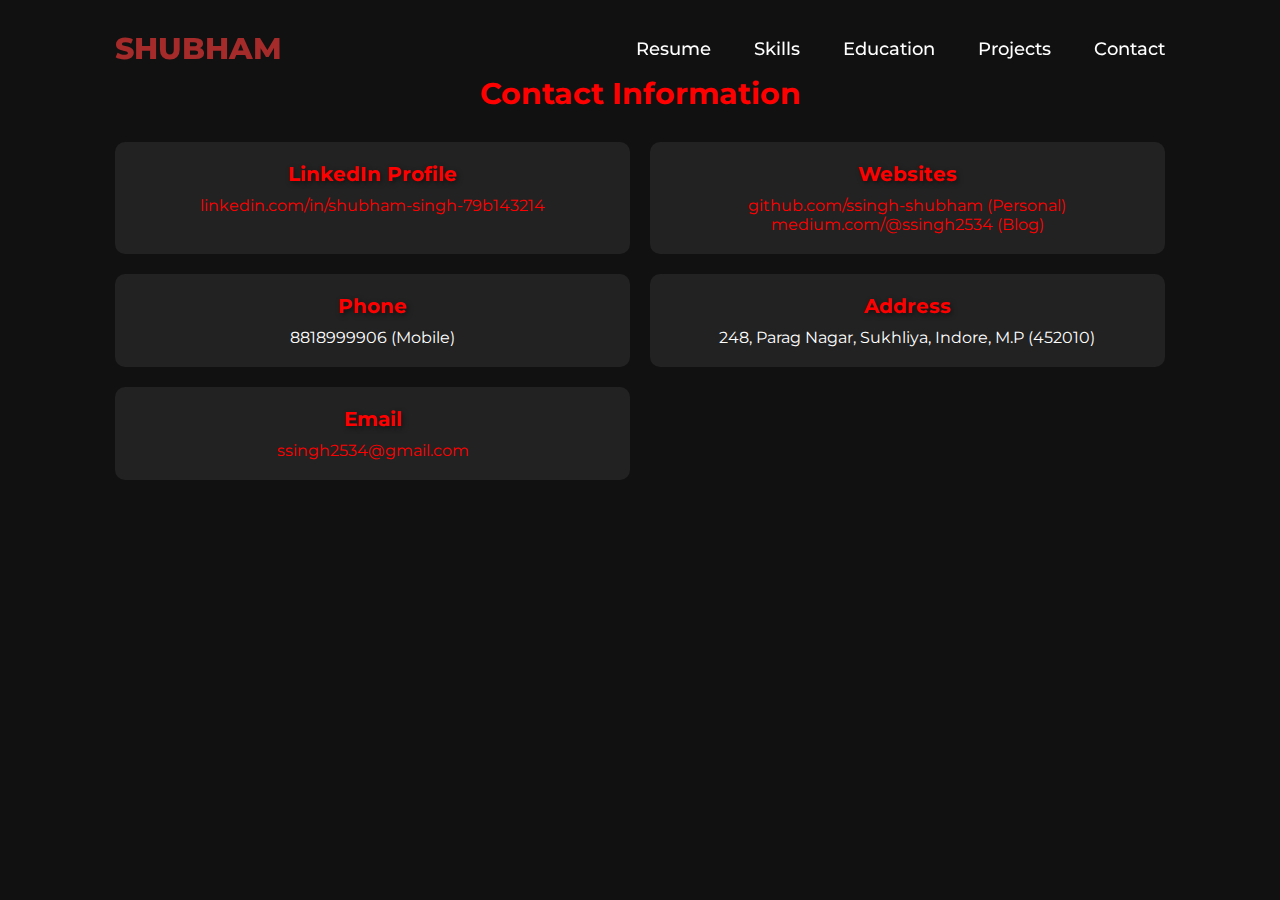
<file: contact.html>
<!DOCTYPE html>
<html lang="en">
<head>
    <meta charset="UTF-8">
    <meta name="viewport" content="width=device-width, initial-scale=1.0">
    <link rel="stylesheet" href="style.css">
    <title>Contact - Shubham Singh</title>
</head>
<body>
    <header>
        <a href="index.html" class="logo">SHUBHAM</a>
        <nav>
            <a href="Shubham Singh Resume.pdf">Resume</a>
            <a href="skills.html">Skills</a>
            <a href="education.html">Education</a>
            <a href="projects.html" >Projects</a>
            <a href="contact.html" >Contact</a>
        </nav>
    </header>

    <section class="contact">
        <h1>Contact Information</h1>
        
        <div class="contact-info">
            <div class="info-item">
                <h3>LinkedIn Profile</h3>
                <p><a href="https://linkedin.com/in/shubham-singh-79b143214" target="_blank">linkedin.com/in/shubham-singh-79b143214</a></p>
            </div>
            <div class="info-item">
                <h3>Websites</h3>
                <p><a href="https://github.com/ssingh-shubham" target="_blank">github.com/ssingh-shubham (Personal)</a></p>
                <p><a href="https://medium.com/@ssingh2534" target="_blank">medium.com/@ssingh2534 (Blog)</a></p>
            </div>
            <div class="info-item">
                <h3>Phone</h3>
                <p>8818999906 (Mobile)</p>
            </div>
            <div class="info-item">
                <h3>Address</h3>
                <p>248, Parag Nagar, Sukhliya, Indore, M.P (452010)</p>
            </div>
            <div class="info-item">
                <h3>Email</h3>
                <p><a href="mailto:ssingh2534@gmail.com">ssingh2534@gmail.com</a></p>
            </div>
        </div>
    </section>

    <script src="script.js"></script>
</body>
</html>
</file>
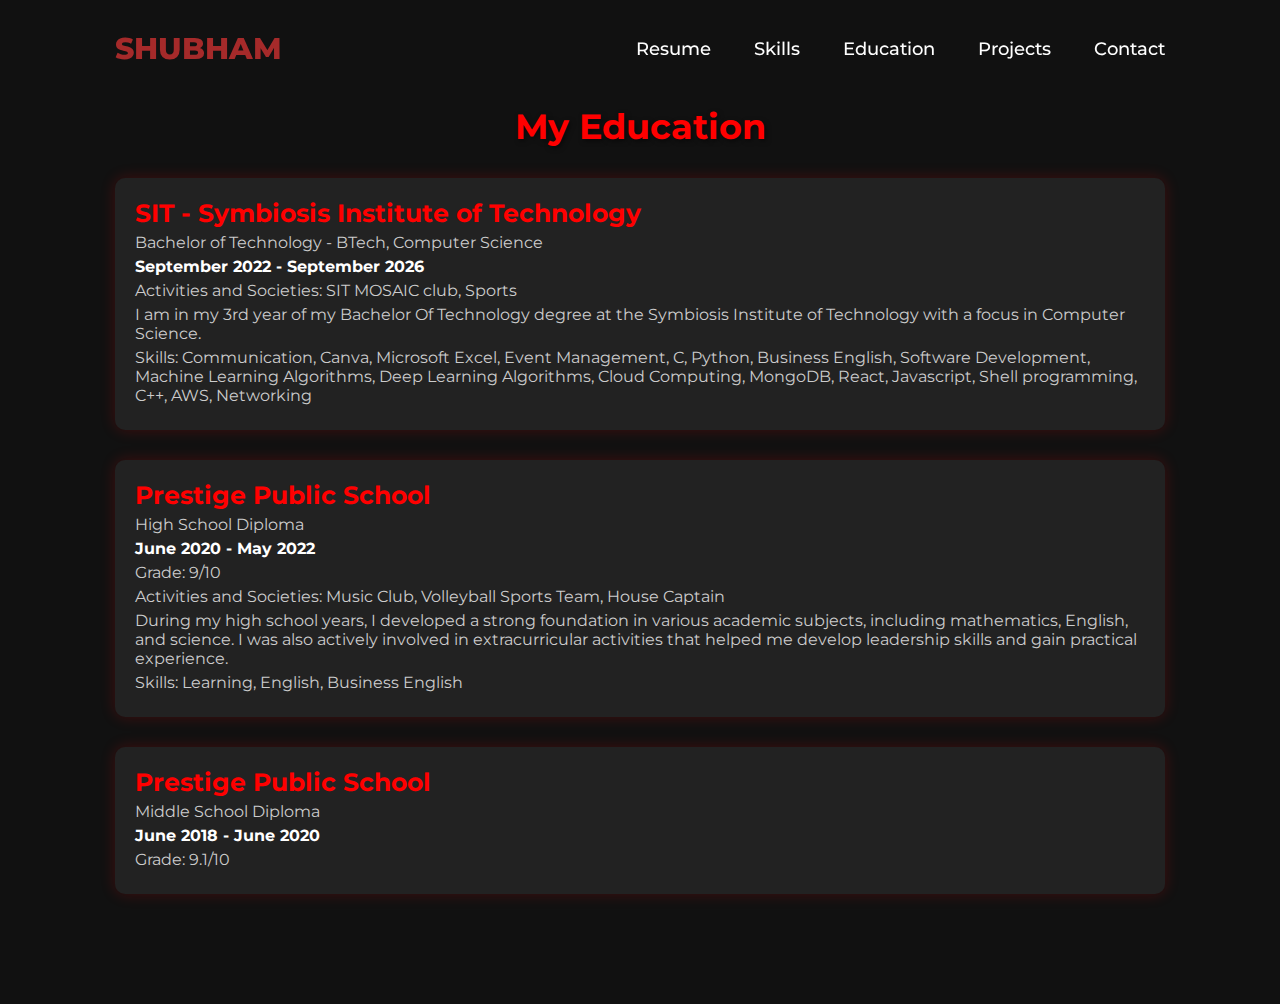
<file: education.html>
<!DOCTYPE html>
<html lang="en">
<head>
    <meta charset="UTF-8">
    <meta name="viewport" content="width=device-width, initial-scale=1.0">
    <link rel="stylesheet" href="style.css">
    <title>Education - Shubham Singh</title>
</head>
<body>
    <header>
        <a href="index.html" class="logo">SHUBHAM</a>
        <nav>
            <a href="Shubham Singh Resume.pdf">Resume</a>
            <a href="skills.html">Skills</a>
            <a href="education.html">Education</a>
            <a href="projects.html" >Projects</a>
            <a href="contact.html" >Contact</a>
        </nav>
    </header>

    <section class="education">
        <h1>My Education</h1>

        <div class="edu-item">
            <h2>SIT - Symbiosis Institute of Technology</h2>
            <p>Bachelor of Technology - BTech, Computer Science</p>
            <p><strong>September 2022 - September 2026</strong></p>
            <p>Activities and Societies: SIT MOSAIC club, Sports</p>
            <p>
                I am in my 3rd year of my Bachelor Of Technology degree at the Symbiosis Institute of Technology with a focus in Computer Science. 
            </p>
            <p>Skills: Communication, Canva, Microsoft Excel, Event Management, C, Python, Business English, Software Development, Machine Learning Algorithms, Deep Learning Algorithms, Cloud Computing, MongoDB, React, Javascript, Shell programming, C++, AWS, Networking</p>
        </div>

        <div class="edu-item">
            <h2>Prestige Public School</h2>
            <p>High School Diploma</p>
            <p><strong>June 2020 - May 2022</strong></p>
            <p>Grade: 9/10</p>
            <p>Activities and Societies: Music Club, Volleyball Sports Team, House Captain</p>
            <p>
                During my high school years, I developed a strong foundation in various academic subjects, including mathematics, English, and science. I was also actively involved in extracurricular activities that helped me develop leadership skills and gain practical experience.
            </p>
            <p>Skills: Learning, English, Business English</p>
        </div>

        <div class="edu-item">
            <h2>Prestige Public School</h2>
            <p>Middle School Diploma</p>
            <p><strong>June 2018 - June 2020</strong></p>
            <p>Grade: 9.1/10</p>
        </div>
    </section>
</body>
</html>
</file>
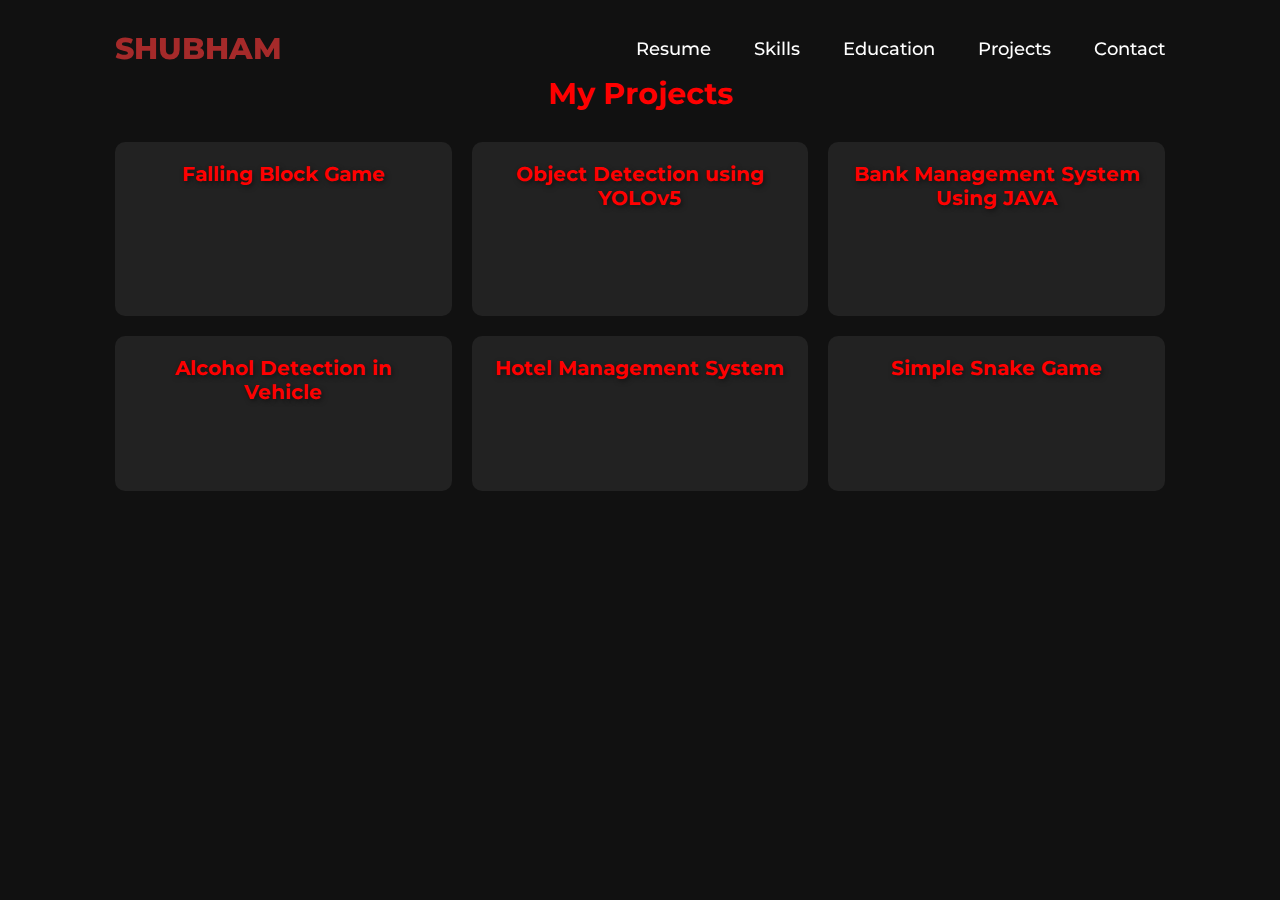
<file: projects.html>
<!DOCTYPE html>
<html lang="en">
<head>
    <meta charset="UTF-8">
    <meta name="viewport" content="width=device-width, initial-scale=1.0">
    <link rel="stylesheet" href="style.css">
    <title>Experience - Shubham Singh</title>
</head>
<body>
    <header>
        <a href="index.html" class="logo">SHUBHAM</a>
        <nav>
            <a href="Shubham Singh Resume.pdf">Resume</a>
            <a href="skills.html">Skills</a>
            <a href="education.html">Education</a>
            <a href="projects.html" >Projects</a>
            <a href="contact.html" >Contact</a>
        </nav>
    </header>

    <section class="experience">
        <h1>My Projects</h1>

        <div class="projects">
            <div class="project">
                <a href="https://github.com/ssingh-shubham/Falling-Cubes" target="_blank">
                    <h3>Falling Block Game</h3>
                    <div class="project-description">
                        <p>A simple Python Turtle graphics game where you control a player's block to avoid falling blocks.</p>
                    </div>
                </a>
            </div>
            <div class="project">
                <a href="https://github.com/ssingh-shubham/Object-Detection-using-YOLOv5" target="_blank">
                    <h3>Object Detection using YOLOv5</h3>
                    <div class="project-description">
                        <p>Real-time object detection using YOLOv5 model for identifying and classifying objects.</p>
                    </div>
                </a>
            </div>
            <div class="project">
                <a href="https://github.com/ssingh-shubham/Bank_Management_System" target="_blank">
                    <h3>Bank Management System Using JAVA</h3>
                    <div class="project-description">
                        <p>A banking system implemented in Java with features like balance checking and transaction management.</p>
                    </div>
                </a>
            </div>
            <div class="project">
                <a href="https://github.com/ssingh-shubham/Alcohol-Detection-in-Vehicles" target="_blank">
                    <h3>Alcohol Detection in Vehicle</h3>
                    <div class="project-description">
                        <p>Uses an alcohol sensor and Node MCU to detect alcohol levels and prevent the vehicle from starting.</p>
                    </div>
                </a>
            </div>
            <div class="project">
                <a href="https://github.com/ssingh-shubham/Hotel-Management" target="_blank">
                    <h3>Hotel Management System</h3>
                    <div class="project-description">
                        <p>A Python-based hotel management system for booking rooms, managing payments, and customer data.</p>
                    </div>
                </a>
            </div>
            <div class="project">
                <a href="https://github.com/ssingh-shubham/Snake-Game" target="_blank">
                    <h3>Simple Snake Game</h3>
                    <div class="project-description">
                        <p>A classic Snake game made using HTML, CSS, and JavaScript. Eat food to grow without hitting walls or yourself.</p>
                    </div>
                </a>
            </div>
        </div>
    </section>

    <script src="script.js"></script>
</body>
</html>
</file>
<file: style.css>
@import url('https://fonts.googleapis.com/css2?family=Montserrat:ital,wght@0,100..900;1,100..900&display=swap');

*{

    margin: 0;
    padding: 0;
    box-sizing: border-box;
    text-decoration: none;
    border: none;
    outline: none;
    font-family: "Montserrat", sans-serif;
}

html{
    font-size: 62.5%;
}

body{
    width: 100%;
    height: 100vh;
    overflow-x: hidden;
    background-color: #111;
    color: #fff;
}

header{
    margin-top: 20px;
    position: fixed;
    top: 0;
    left: 0;
    width: 100%;
    padding: 1rem 9%;
    background-color: transparent ;
    filter: drop-shadow(10px);
    display: flex;
    justify-content: space-between;
    align-items: center;
    z-index: 100;
}

.logo{
    font-size: 3rem;
    color: brown ;
    font-weight: 800;
    cursor: pointer;
    transition: 0.5s ease;
}

.logo:hover{
    transform: scale(1.1);
    color: red;
}

nav a{
    font-size: 1.8rem;
    color: #fff;
    margin-left: 4rem;
    font-weight: 500;
    transition: 0.3s ease;
    border-bottom: 3px solid transparent;
}

nav a:hover,
nav a.active{
    color: red;
    border-bottom: 3px solid red;
}



@media (max-width: 995px) {
    nav{
        position: absolute;
        display: none;
        top: 0;
        right: 0;
        width: 40%;
        border-left: 3px solid red ;
        border-bottom: 3px solid red;
        border-bottom-left-radius: 2rem;
        padding: 1rem ;
        background-color: #1b1b1b;
        border-top: 0.1rem solid rgba(0,0,0,0.1);
    }

    nav.active{
        display: block;
    }

    nav a{
        display: block;
        font-size: 2rem;
        margin: 3rem 0;
    }

    nav a:hover,
    nav a.active{
        padding: 1rem;
        border-radius: 0.5rem;
        border-bottom: 0.5rem solid red;
    }
    
}

section{
    min-height: 100vh;
    padding: 5rem 9% 5rem;

}



.home{
    display: flex;
    justify-content: center ;
    align-items: center;
    gap: 8rem;
    background-color: black;
}

.home .home-content h1,h3{
    font-size: 5rem;
    font-weight: 700;
    color: #fff;
    text-shadow: 2px 2px 5px rgba(0,0,0,0.5);
}

span{
    color: red;
}

.home-content p{
    font-size: 1.6rem;
}



.home-img{
    border-radius: 50%;
}

.home-img img{
    
    width: 28vw;
    border-radius: 50%;
    box-shadow: 0 0 25px red;
    cursor: pointer;
    transition: 0.4s ease-in-out;
}

.home-img img:hover{

    transform: scale(1.1);
    font-size: 1.8rem;
    font-weight: 500;
    box-shadow:  0 0 25px red,
    0 0 50px red,
    0 0 75px red,
    0 0 100px red
    ;
       
}

.social-icons a{
    display: inline-flex;
    justify-content: center;
    align-items: center;
    width: 4rem;
    height: 4rem;
    background: transparent ;
    border: 0.2rem solid red;
    font-size: 2rem;
    border-radius: 50%;
    margin: 3rem 1.5rem 3rem 0;
    transition: 0.3s ease;
    color: red;
}

.social-icons a:hover{
    color: black;
    background-color: red;
    transform: scale(1.3) translateY(-5px);
    box-shadow: 0 0 25px red;
    
}

.btn{
    display: inline-block;
    padding: 1rem 2.8rem;
    background-color: black;
    border-radius: 4rem;
    font-size: 1.6rem;
    color:red;
    letter-spacing: 0.3rem;
    font-weight: 600;
    border: 2px solid red;
    transition: 0.3s ease;
    cursor: pointer;
}

.btn:hover{
    transform: scale(1.03);
    background-color: red;
    color: #111;
    box-shadow: 0 0 25px red;
}



/* Responsive */


@media (max-width: 1000px) {
    .home{
        gap: 4rem;
    }
}

@media (max-width:995px){
    .home{
        flex-direction: column;
    }
    .home-content{
        font-size: 5rem;
    }

    .home-img img{
        width: 40vh;
        margin-top: 4rem;
    }


}

@import url('https://fonts.googleapis.com/css2?family=Montserrat:ital,wght@0,100..900;1,100..900&display=swap');

* {
    margin: 0;
    padding: 0;
    box-sizing: border-box;
    text-decoration: none;
    border: none;
    outline: none;
    font-family: "Montserrat", sans-serif;
}

html {
    font-size: 62.5%;
}

body {
    width: 100%;
    height: 100vh;
    overflow-x: hidden;
    background-color: #111;
    color: #fff;
}

/* Header styles */
header {
    margin-top: 20px;
    position: fixed;
    top: 0;
    left: 0;
    width: 100%;
    padding: 1rem 9%;
    background-color: transparent;
    display: flex;
    justify-content: space-between;
    align-items: center;
    z-index: 100;
}

.logo {
    font-size: 3rem;
    color: brown;
    font-weight: 800;
    cursor: pointer;
    transition: 0.5s ease;
}

.logo:hover {
    transform: scale(1.1);
    color: red;
}

nav a {
    font-size: 1.8rem;
    color: #fff;
    margin-left: 4rem;
    font-weight: 500;
    transition: 0.3s ease;
    border-bottom: 3px solid transparent;
}

nav a:hover,
nav a.active {
    color: red;
    border-bottom: 3px solid red;
}

/* Skills section styles */
.skills {
    padding: 8rem 9%;
    text-align: center;
}

.skills h1 {
    font-size: 3.5rem;
    color: red;
    margin-bottom: 2rem;
    text-shadow: 2px 2px 5px rgba(0, 0, 0, 0.5);
}

.skills-intro {
    font-size: 1.8rem;
    color: #ccc;
    margin-top: 1rem;
    font-weight: 500;
    line-height: 1.6;
}

.skills ul {
    list-style: none;
    margin-top: 3rem;
    display: flex;
    flex-direction: column;
    align-items: center;
}

.skills li {
    font-size: 1.8rem;
    padding: 1rem 2rem;
    margin: 1rem 0;
    background-color: #222;
    border-radius: 0.5rem;
    width: 60%;
    text-align: center;
    color: #fff;
    transition: 0.3s ease;
    box-shadow: 0 0 15px rgba(255, 0, 0, 0.2);
}

.skills li:hover {
    background-color: red;
    color: #111;
    transform: scale(1.05);
    box-shadow: 0 0 20px red;
}

/* Responsive Styles */
@media (max-width: 995px) {
    nav {
        position: absolute;
        display: none;
        top: 0;
        right: 0;
        width: 40%;
        padding: 1rem;
        background-color: #1b1b1b;
        border-left: 3px solid red;
        border-bottom: 3px solid red;
        border-bottom-left-radius: 2rem;
    }

    nav.active {
        display: block;
    }

    nav a {
        display: block;
        font-size: 2rem;
        margin: 3rem 0;
    }

    .skills li {
        width: 80%;
    }
}


.education {
    padding: 8rem 9%;
    color: #fff;
}

.education h1 {
    font-size: 3.5rem;
    color: red;
    text-align: center;
    margin-bottom: 3rem;
    text-shadow: 2px 2px 5px rgba(0, 0, 0, 0.5);
}

.edu-item {
    background-color: #222;
    padding: 2rem;
    margin-bottom: 3rem;
    border-radius: 1rem;
    box-shadow: 0 0 15px rgba(255, 0, 0, 0.2);
}

.edu-item h2 {
    font-size: 2.5rem;
    color: red;
    margin-bottom: 0.5rem;
}

.edu-item p {
    font-size: 1.6rem;
    color: #ccc;
    margin: 0.5rem 0;
}

.edu-item p strong {
    color: #fff;
}

* {
    margin: 0;
    padding: 0;
    box-sizing: border-box;
    text-decoration: none;
    border: none;
    outline: none;
    font-family: "Montserrat", sans-serif;
}

body {
    background-color: #111;
    color: #fff;
}

header {
    position: fixed;
    top: 0;
    left: 0;
    width: 100%;
    padding: 1rem 9%;
    background-color: transparent;
    display: flex;
    justify-content: space-between;
    align-items: center;
    z-index: 100;
}

.logo {
    font-size: 3rem;
    color: brown;
    font-weight: 800;
}

nav a {
    font-size: 1.8rem;
    color: #fff;
    margin-left: 4rem;
    font-weight: 500;
}

nav a:hover,
nav a.active {
    color: red;
}

.experience {
    padding: 5rem 9% 5rem;
    text-align: center;
}

h1 {
    margin-top: 25px;
    font-size: 3rem;
    color: red;
    margin-bottom: 3rem;
}

.projects {
    display: grid;
    grid-template-columns: repeat(3, 1fr);
    gap: 2rem;
}

.project {
    background-color: #222;
    border-radius: 1rem;
    padding: 2rem;
    text-align: center;
    transition: transform 0.3s ease;
}

.project:hover {
    transform: scale(1.05);
}

.project h3 {
    font-size: 2rem;
    color: red;
    margin-bottom: 1rem;
}

.project-description {
    opacity: 0;
    visibility: hidden;
    transition: opacity 0.3s ease, visibility 0.3s ease;
}

.project:hover .project-description {
    opacity: 1;
    visibility: visible;
}

.project-description p {
    font-size: 1.6rem;
    color: #fff;
}

.project a {
    display: block;
    height: 100%;
    text-decoration: none;
}

@media (max-width: 768px) {
    .projects {
        grid-template-columns: repeat(2, 1fr);
    }
}

@media (max-width: 500px) {
    .projects {
        grid-template-columns: 1fr;
    }
}

* {
    margin: 0;
    padding: 0;
    box-sizing: border-box;
    text-decoration: none;
    border: none;
    outline: none;
    font-family: "Montserrat", sans-serif;
}

body {
    background-color: #111;
    color: #fff;
}

header {
    position: fixed;
    top: 0;
    left: 0;
    width: 100%;
    padding: 1rem 9%;
    background-color: transparent;
    display: flex;
    justify-content: space-between;
    align-items: center;
    z-index: 100;
}

.logo {
    font-size: 3rem;
    color: brown;
    font-weight: 800;
}

nav a {
    font-size: 1.8rem;
    color: #fff;
    margin-left: 4rem;
    font-weight: 500;
}

nav a:hover,
nav a.active {
    color: red;
}

.contact {
    padding: 5rem 9% 5rem;
    text-align: center;
}

h1 {
    margin-top: 25px;
    font-size: 3rem;
    color: red;
    margin-bottom: 3rem;
}

.contact-info {
    display: grid;
    grid-template-columns: 1fr 1fr;
    gap: 2rem;
}

.info-item {
    background-color: #222;
    padding: 2rem;
    border-radius: 1rem;
}

.info-item h3 {
    font-size: 2rem;
    color: red;
    margin-bottom: 1rem;
}

.info-item p {
    font-size: 1.6rem;
    color: #fff;
}

.info-item a {
    color: red;
    text-decoration: none;
}

.info-item a:hover {
    text-decoration: underline;
}

@media (max-width: 768px) {
    .contact-info {
        grid-template-columns: 1fr;
    }
}
</file>
